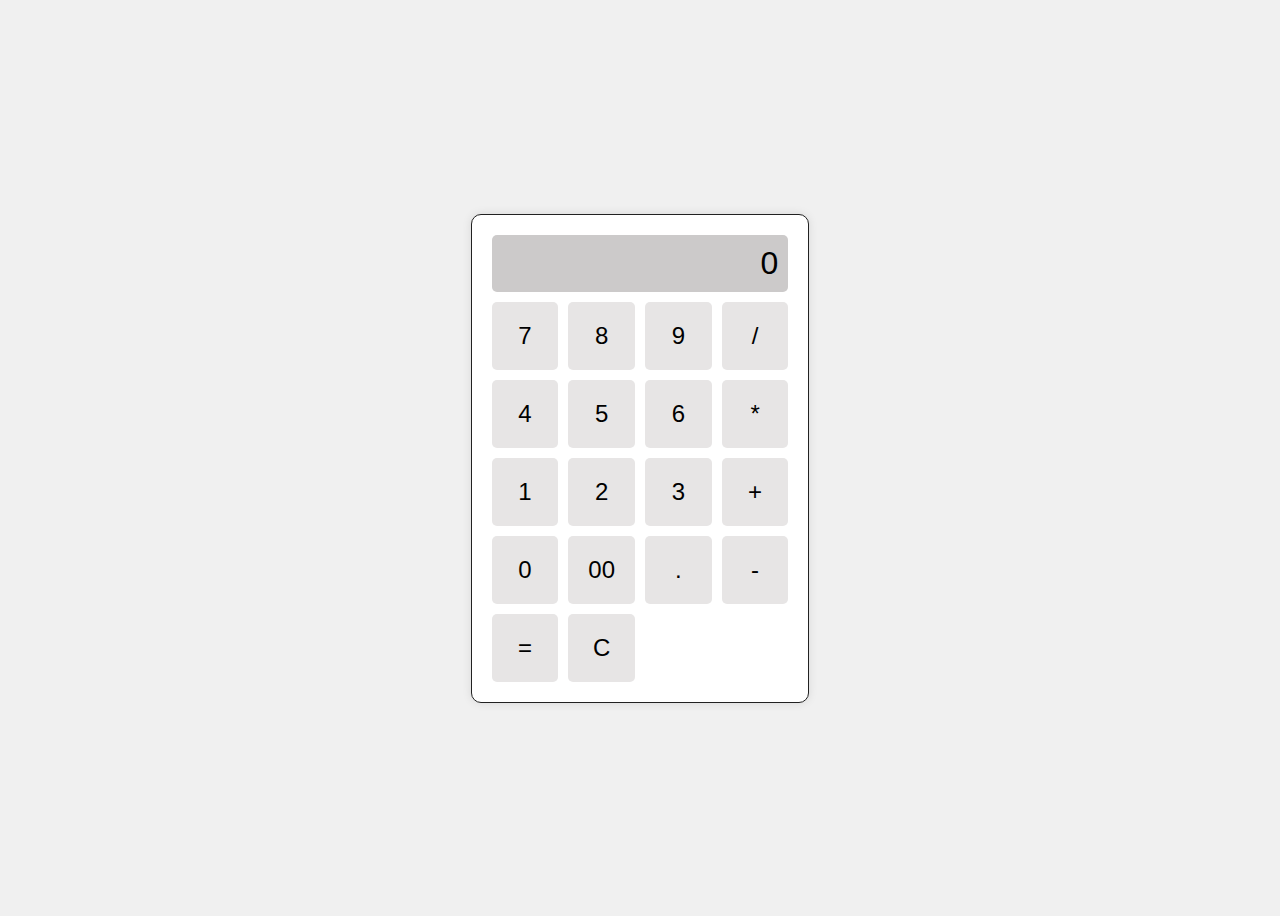
<file: calculator/index.html>
<!DOCTYPE html>
<html lang="en">
<head>
    <meta charset="UTF-8">
    <meta name="viewport" content="width=device-width, initial-scale=1.0">
    <title>Calculator</title>
    <link rel="stylesheet" href="styles.css">
</head>
<body>
    <div class="calculator">
        <div id="display" class="display">0</div>
        <div class="buttons">

            <button class="btn">7</button>
            <button class="btn">8</button>
            <button class="btn">9</button>
            <button class="btn">/</button>
           
                        
            <button class="btn">4</button>
            <button class="btn">5</button>
            <button class="btn">6</button>
            <button class="btn">*</button>
            
            
            <button class="btn">1</button>
            <button class="btn">2</button>
            <button class="btn">3</button>
            <button class="btn">+</button>
           
            
            
            <button class="btn">0</button>
            <button class="btn">00</button>
            <button class="btn">.</button>
           
            
            <button class="btn">-</button>
           
            <button class="btn">=</button>
            <button class="btn">C</button>
            
            
</div>
    </div>
    <script src="script.js"></script>
</body>
</html>
</file>
<file: calculator/styles.css>
body {
    display: flex;
    justify-content: center;
    align-items: center;
    height: 100vh;
    background-color: #f0f0f0;
    font-family: Arial, sans-serif;
}

.calculator {
    border: 1px solid #ccc;
    border-color: #222;
    border-radius: 10px;
    padding: 20px;
    background-color: #fff;
    box-shadow: 0 0 10px rgba(0, 0, 0, 0.1);
}

.display {
    font-size: 2em;
    margin-bottom: 10px;
    padding: 10px;
    background-color: #cccaca;
    color: #000000;
    text-align: right;
    border-radius: 5px;
}

.buttons {
    display: grid;
    grid-template-columns: repeat(4, 1fr);
    gap: 10px;
}

.btn {
    padding: 20px;
    font-size: 1.5em;
    border: none;
    border-radius: 5px;
    background-color: #e7e5e5;
    cursor: pointer;
}

.btn:hover {
    background-color: #ddd;
}
</file>
